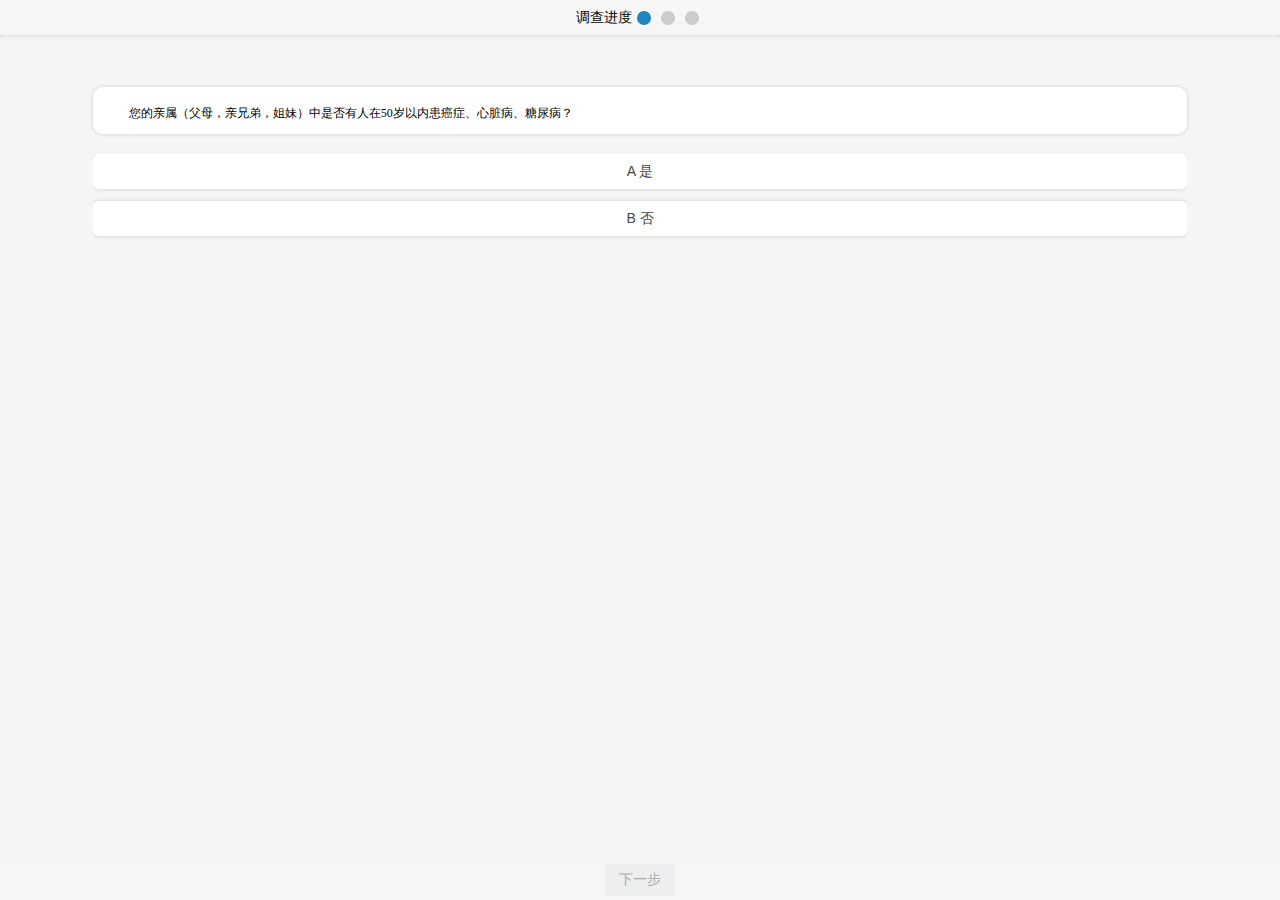
<file: index.html>
<!DOCTYPE html>
<html>
	<head>
		<meta http-equiv="Content-Type" content="text/html; charset=utf-8" />
		<title>大数据健康评估</title>
		<meta name="viewport" content="width=device-width, initial-scale=1, maximum-scale=1, user-scalable=no">
		<link rel="stylesheet" type="text/css" href="css/plugin/jqueryui.min.css" />
		<link rel="stylesheet" type="text/css" href="css/step.css" />
		<!-- 修改css -->
		<link rel="stylesheet" type="text/css" href="css/public.css"/>
		<link rel="stylesheet" type="text/css" href="css/testing.css" />
		<script src="js/plugin/jquery.min.js" type="text/javascript" charset="utf-8"></script>
		<script src="js/plugin/jqueryui.min.js" type="text/javascript" charset="utf-8"></script>
		<script src="js/plugin/step.min.js" type="text/javascript" charset="utf-8"></script>
		<script src="js/testing.js" type="text/javascript" charset="utf-8"></script>
	</head>
	<body>
		<div id="wizard"></div>
	</body>
</html>
</file>
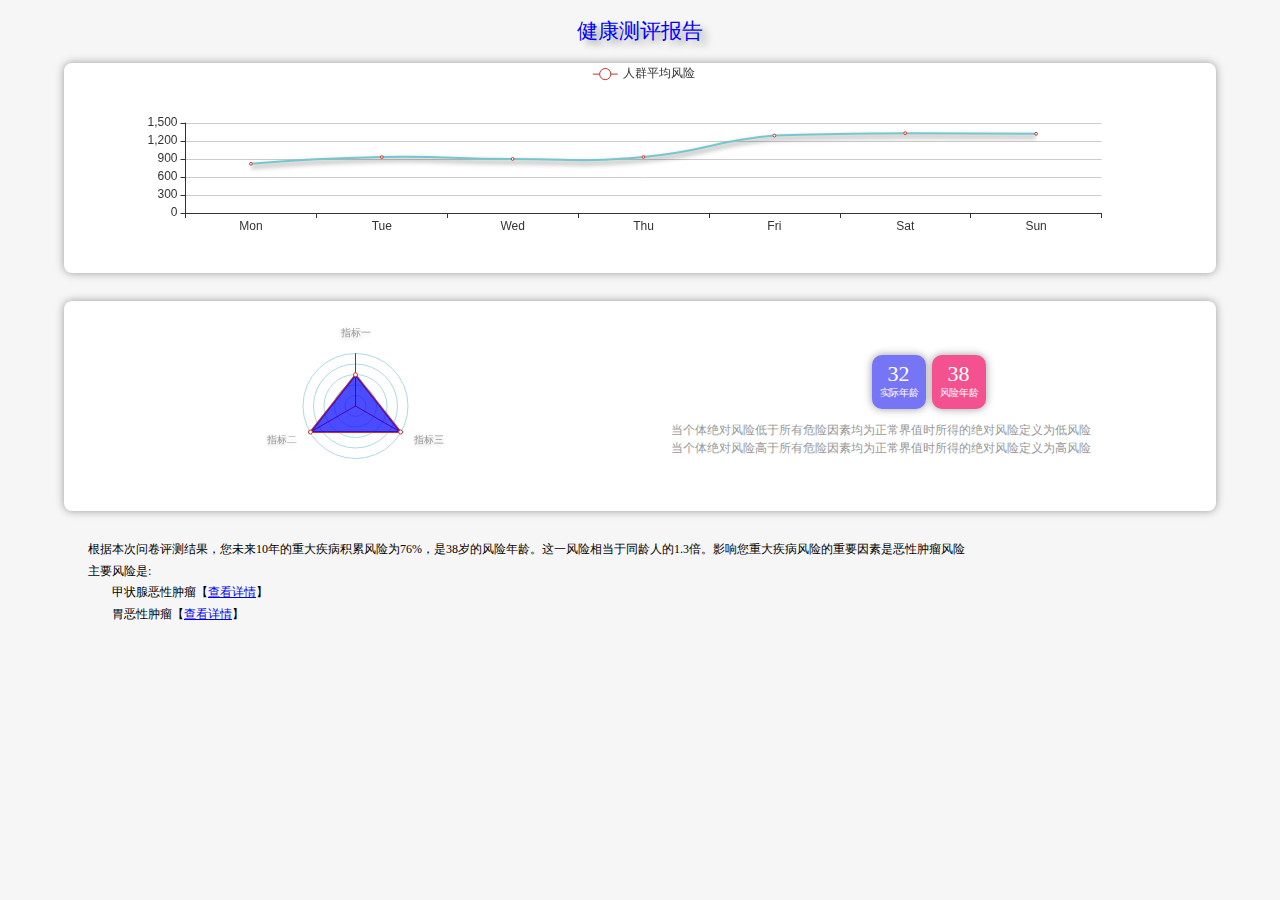
<file: pages/assessment.html>
<!DOCTYPE html>
<html>
	<head>
		<meta charset="utf-8">
		<meta name="viewport" content="width=device-width,initial-scale=1,minimum-scale=1,maximum-scale=1,user-scalable=no" />
		<title></title>
		<link rel="stylesheet" type="text/css" href="../css/public.css" />
		<link rel="stylesheet" type="text/css" href="../css/assessment.css" />
		<script src="../js/plugin/echarts.min.js" type="text/javascript" charset="utf-8"></script>
		<script src="../js/setOption.js"></script>
		<!-- <script src="https://cdn.bootcss.com/vConsole/3.3.0/vconsole.min.js"></script> -->
	</head>
	<body>
		<div class="container">
			<h3>健康测评报告</h3>
			<div class="echart">
				<div id="assessment"></div>
				<div class="risk" style="margin: 2em 0;">
					<div id="risk"></div>
					<div class="risk_2">
						<div>
							<p><span>32</span><span>实际年龄</span></p>
							<p><span>38</span><span>风险年龄</span></p>
						</div>
						<ul>
							<li>当个体绝对风险低于所有危险因素均为正常界值时所得的绝对风险定义为低风险</li>
							<li>当个体绝对风险高于所有危险因素均为正常界值时所得的绝对风险定义为高风险</li>
					</div>
				</div>
				<div class="explain" style="margin-bottom: 5em;">
					<ul>
						<li>根据本次问卷评测结果，您未来10年的重大疾病积累风险为76%，是38岁的风险年龄。这一风险相当于同龄人的1.3倍。影响您重大疾病风险的重要因素是恶性肿瘤风险</li>
						<li>主要风险是:
							<ul>
								<li>甲状腺恶性肿瘤【<a href="detail.html?name=甲状腺恶性肿瘤">查看详情</a>】</li>
								<li>胃恶性肿瘤【<a href="detail.html?name=胃恶性肿瘤">查看详情</a>】</li>
							</ul>
						</li>
					</ul>
				</div>
			</div>
		</div>
	</body>
</html>
<script type="text/javascript">
	setOption({
		selector: 'assessment',
		type: 'line',
		callback:function(myChart){
			myChart.setOption({
				xAxis: {
					type: 'category',
					data: ['Mon', 'Tue', 'Wed', 'Thu', 'Fri', 'Sat', 'Sun']
				},
				series: [{
					name:'人群平均风险',
					itemStyle: {
						normal: {
							lineStyle: {
								color: 'rgb(118,198,206)',
								shadowColor: 'rgba(0, 0, 0, 0.5)',
								shadowBlur: 5,
								shadowOffsetY:3
							}
						}
					},
					data: [820, 932, 901, 934, 1290, 1330, 1320],
					type: 'line',
					smooth: true
				}]
			});
		}
	});
</script>
<script type="text/javascript">
	setOption({
		selector: 'risk',
		type: 'radar',
		callback:function(myChart){
			myChart.setOption({
				radar: [{
					indicator: [{
							text: '指标一',
							max:'100'
						},
						{
							text: '指标二'
						},
						{
							text: '指标三'
						}
					],
					center: ['50%', '50%'],
					radius: "50%",
					//startAngle: 180,
					splitNumber: 5,
					shape: 'circle',
					name: {
						formatter: '{value}',
						textStyle: {
							color: '#999',
							fontSize:'10',
							textShadowColor:"#ccc",
							textShadowBlur: 4,
							textShadowOffsetY: 2,
							}
					},
					splitArea: { //层级之间颜色
						areaStyle: {
							color: ['white',
							'white',
							'white', 'white'],
							shadowColor: '0',
							shadowBlur: 10
						}
					},
					axisLine: {  //平分线颜色
						lineStyle: {
							color: 'red'
						}
					},
					splitLine: { //层级边框颜色
						lineStyle: {
							color: 'lightblue'
						}
					}
				}],
				series: [{
					name: '雷达图',
					type: 'radar',
					data: [{
						value: [60, 5, 0.30],
						areaStyle: {
							normal: {
								color: 'blue'
							}
						}
					}]
				}]
			})
		}
	})
	// var vConsole = new VConsole();
	
</script>
</file>
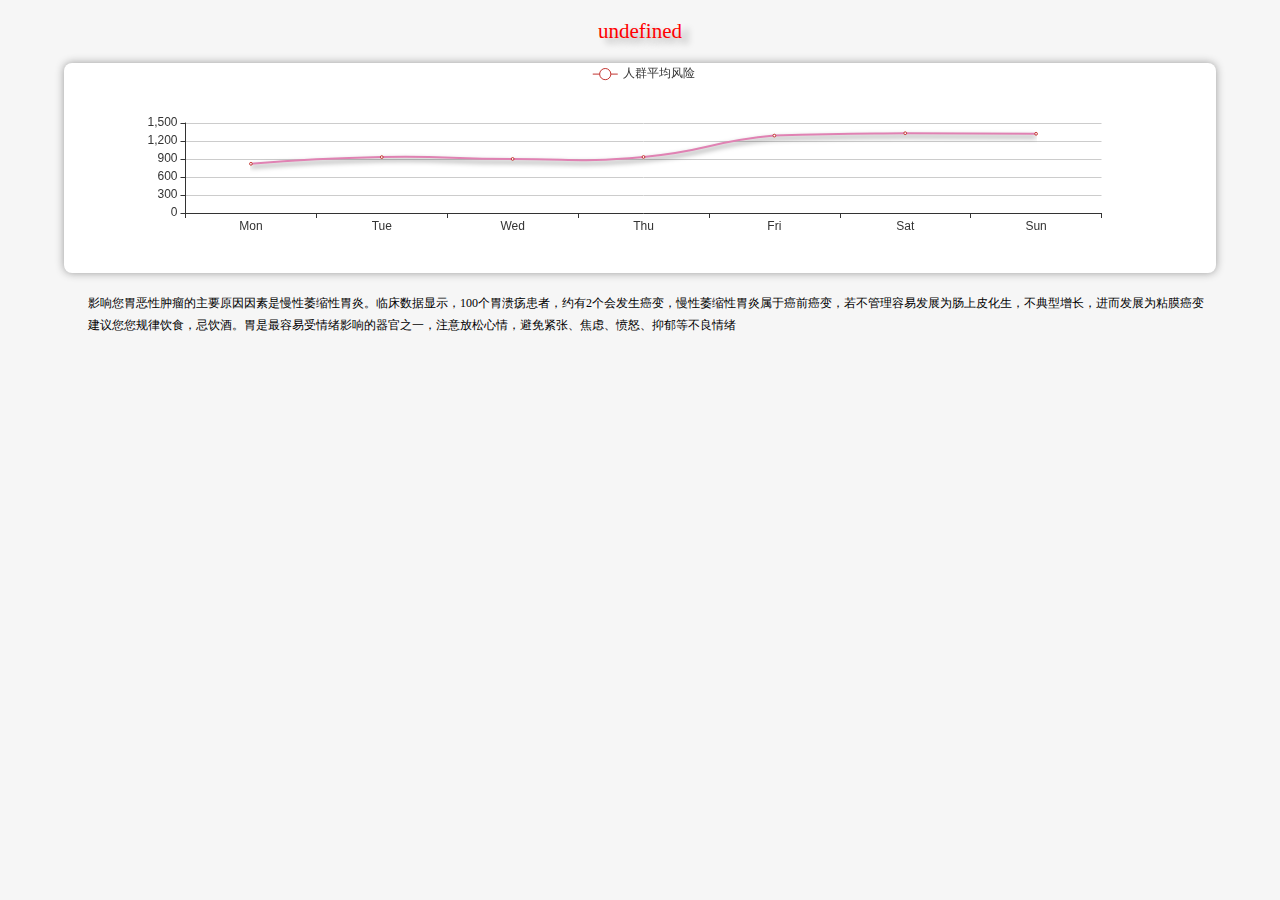
<file: pages/detail.html>
<!DOCTYPE html>
<html>
	<head>
		<meta charset="utf-8">
		<meta name="viewport" content="width=device-width,initial-scale=1,minimum-scale=1,maximum-scale=1,user-scalable=no" />
		<title></title>
		<link rel="stylesheet" href="../css/public.css">
		<link rel="stylesheet" href="../css/detail.css">
		<script src="../js/plugin/echarts.min.js" type="text/javascript" charset="utf-8"></script>
		<script src="../js/setOption.js"></script>
		<style>
			.introduce {
				line-height: 1.8em;
				text-indent: 2em;
				font-size: 12px;
			}

			.title {
				text-shadow: 7px 5px 6px #aaa;
				font-weight: normal;
				font-size: 1.5em;
				line-height: 3em;
				height: 3em;
				color: red;
				text-align: center;
			}
		</style>
	</head>
	<body>
		<div class="container">
			<div class="echart">
				<h3 class="title"></h3>
				<div id="detail" style="margin-bottom:20px"></div>
				<ul class="introduce"></ul>
			</div>
		</div>
	</body>
</html>
<script>
	//参数
	const getQueryParam = (key) => {
		const reg = new RegExp('(^|&)' + key + '=([^&]*)(&|$)', 'i');
		const r = window.location.search.substr(1).split('=')
		if (r != null) {
			return decodeURI(r[1]);
		}
		return null;
	};
	//h3
	var tit = document.getElementsByClassName('title')[0];
	var introduce = document.getElementsByClassName('introduce')[0];
	tit.innerHTML = getQueryParam();
	if (getQueryParam() === '甲状腺恶性肿瘤') {
		introduce.innerHTML =
			` <li>影响您甲状腺恶性肿瘤的主要原因是甲状腺结节。甲状腺结节在人群中很常见，但男性与女性之比为1:3.83,男性中较不常见</li>
					<li>建议您改变体检习惯，定期体检，判断结节是否乃为良性趋势。若有颈部肿瘤超过两周，不正常的声音持续沙哑，吞咽困难，需要及时就医</li>`
	} else {
		introduce.innerHTML =
			`<li>影响您胃恶性肿瘤的主要原因因素是慢性萎缩性胃炎。临床数据显示，100个胃溃疡患者，约有2个会发生癌变，慢性萎缩性胃炎属于癌前癌变，若不管理容易发展为肠上皮化生，不典型增长，进而发展为粘膜癌变</li>
					<li>建议您您规律饮食，忌饮酒。胃是最容易受情绪影响的器官之一，注意放松心情，避免紧张、焦虑、愤怒、抑郁等不良情绪</li>`
	}
	//echart
	setOption({
		selector: 'detail',
		type: 'line',
		callback: function(myChart) {
			myChart.setOption({
				xAxis: {
					type: 'category',
					data: ['Mon', 'Tue', 'Wed', 'Thu', 'Fri', 'Sat', 'Sun']
				},
				series: [{
					name: '人群平均风险',
					data: [820, 932, 901, 934, 1290, 1330, 1320],
					itemStyle: {
						normal: {
							lineStyle: {
								color: 'rgb(224,130,179)',
								shadowColor: 'rgba(0, 0, 0, 0.5)',
								shadowBlur: 5,
								shadowOffsetY:3
							}
						}
					},
					type: 'line',
					smooth: true
				}]
			});
		}
	});
</script>
</file>
<file: css/step.css>
/* Common*/.wizard,.tabcontrol{display:block;width:100%;overflow:hidden;}.wizard a,.tabcontrol a{outline:0;}.wizard ul,.tabcontrol ul{list-style:none !important;padding:0;margin:0;}.wizard ul > li,.tabcontrol ul > li{display:block;padding:0;}/* Accessibility */.wizard > .steps .current-info,.tabcontrol > .steps .current-info{position:absolute;left:-999em;}.wizard > .content > .title,.tabcontrol > .content > .title{position:absolute;left:-999em;}/* Wizard*/.wizard > .steps{position:relative;display:block;width:100%;}.wizard.vertical > .steps{display:inline;float:left;width:30%;}.wizard > .steps .number{font-size:1.429em;}.wizard > .steps > ul > li{width:25%;}.wizard > .steps > ul > li,.wizard > .actions > ul > li{float:left;}.wizard.vertical > .steps > ul > li{float:none;width:100%;}.wizard > .steps a,.wizard > .steps a:hover,.wizard > .steps a:active{display:block;width:auto;margin:0 0.5em 0.5em;padding:1em 1em;text-decoration:none;-webkit-border-radius:5px;-moz-border-radius:5px;border-radius:5px;}.wizard > .steps .disabled a,.wizard > .steps .disabled a:hover,.wizard > .steps .disabled a:active{background:#eee;color:#aaa;cursor:default;}.wizard > .steps .current a,.wizard > .steps .current a:hover,.wizard > .steps .current a:active{background:#2184be;color:#fff;cursor:default;}.wizard > .steps .done a,.wizard > .steps .done a:hover,.wizard > .steps .done a:active{background:#9dc8e2;color:#fff;}.wizard > .steps .error a,.wizard > .steps .error a:hover,.wizard > .steps .error a:active{background:#ff3111;color:#fff;}.wizard > .content{background:#eee;display:block;margin:0.5em;min-height:35em;overflow:hidden;position:relative;width:auto;-webkit-border-radius:5px;-moz-border-radius:5px;border-radius:5px;}.wizard.vertical > .content{display:inline;float:left;margin:0 2.5% 0.5em 2.5%;width:65%;}.wizard > .content > .body{float:left;position:absolute;width:95%;height:95%;padding:2.5%;}.wizard > .content > .body ul{list-style:disc !important;}.wizard > .content > .body ul > li{display:list-item;}.wizard > .content > .body > iframe{border:0 none;width:100%;height:100%;}.wizard > .content > .body input{display:block;border:1px solid #ccc;}.wizard > .content > .body input[type="checkbox"]{display:inline-block;}.wizard > .content > .body input.error{background:rgb(251,227,228);border:1px solid #fbc2c4;color:#8a1f11;}.wizard > .content > .body label{display:inline-block;margin-bottom:0.5em;}.wizard > .content > .body label.error{color:#8a1f11;display:inline-block;margin-left:1.5em;}.wizard > .actions{position:relative;display:block;text-align:right;width:100%;}.wizard.vertical > .actions{display:inline;float:right;margin:0 2.5%;width:95%;}.wizard > .actions > ul{display:inline-block;text-align:right;}.wizard > .actions > ul > li{margin:0 0.5em;}.wizard.vertical > .actions > ul > li{margin:0 0 0 1em;}.wizard > .actions a,.wizard > .actions a:hover,.wizard > .actions a:active{background:#2184be;color:#fff;display:block;padding:0.5em 1em;text-decoration:none;-webkit-border-radius:5px;-moz-border-radius:5px;border-radius:5px;}.wizard > .actions .disabled a,.wizard > .actions .disabled a:hover,.wizard > .actions .disabled a:active{background:#eee;color:#aaa;}.wizard > .loading{}.wizard > .loading .spinner{}/* Tabcontrol*/.tabcontrol > .steps{position:relative;display:block;width:100%;}.tabcontrol > .steps > ul{position:relative;margin:6px 0 0 0;top:1px;z-index:1;}.tabcontrol > .steps > ul > li{float:left;margin:5px 2px 0 0;padding:1px;-webkit-border-top-left-radius:5px;-webkit-border-top-right-radius:5px;-moz-border-radius-topleft:5px;-moz-border-radius-topright:5px;border-top-left-radius:5px;border-top-right-radius:5px;}.tabcontrol > .steps > ul > li:hover{background:#edecec;border:1px solid #bbb;padding:0;}.tabcontrol > .steps > ul > li.current{background:#fff;border:1px solid #bbb;border-bottom:0 none;padding:0 0 1px 0;margin-top:0;}.tabcontrol > .steps > ul > li > a{color:#5f5f5f;display:inline-block;border:0 none;margin:0;padding:10px 30px;text-decoration:none;}.tabcontrol > .steps > ul > li > a:hover{text-decoration:none;}.tabcontrol > .steps > ul > li.current > a{padding:15px 30px 10px 30px;}.tabcontrol > .content{position:relative;display:inline-block;width:100%;height:35em;overflow:hidden;border-top:1px solid #bbb;padding-top:20px;}.tabcontrol > .content > .body{float:left;position:absolute;width:95%;height:95%;padding:2.5%;}.tabcontrol > .content > .body ul{list-style:disc !important;}.tabcontrol > .content > .body ul > li{display:list-item;}
</file>
<file: css/public.css>
* {
	margin: 0;
	padding: 0;
}

html,
body {
	width: 100%;
	height: 100%;
	background: rgba(245, 245, 245, 0.7);
	font-size: 14px;
}

li {
	list-style: none;
}
</file>
<file: css/testing.css>
#wizard {
	display: flex;
	flex-direction: column;
	height: 100%;
	overflow-y: auto;
}

.wizard>.steps>ul>li {
	width: auto;
	margin: 0 5px;
}

.wizard>.steps {
	height: 2.5em;
	display: flex;
	align-items: center;
	justify-content: center;
	box-shadow: #999 0px 0px 8px;
}

.wizard>.steps a,
.wizard>.steps a:hover,
.wizard>.steps a:active {
	margin: 0;
	padding: 0;
	width: 14px;
	height: 14px;
	border-radius: 50%;
}

.wizard>.content {
	flex: 1;
	box-sizing: border-box;
	margin: 0;
	background: rgba(245, 245, 245, 0.7);
	min-height: auto;
}



/*  */
section {
	height: 100%;
}

section form {
	width: 90%;
	height: 100%;
	display: flex;
	flex-direction: column;
	margin: 0 auto;
}

.wizard>.content>.body label {
	margin-right: 0;
}

.wizard section form ul {
	flex: 1;
	overflow-y: auto;
	padding-bottom: 3em;
}

.wizard section form ul::-webkit-scrollbar {
	display: none;
}

section form ul li {
	margin-bottom: 5px;
}

.ui-button {
	box-sizing: border-box;
	width: 100%;
	text-align: left;
	border-radius: 5px;
	border: 0;
	background: #fff;
	height: 2.5em;
	line-height: 1.7em;
	box-shadow: #ccc 0px 0px 4px;
}

.ui-checkboxradio-checked {
	background: #007fff;
}

.ui-checkboxradio-radio-label .ui-icon-background {
	display: none;
}

.ui-checkboxradio-radio-label {
	text-align: center;
}

.wizard>.steps .disabled a,
.wizard>.steps .disabled a:hover,
.wizard>.steps .disabled a:active {
	background: #ccc;
}

.wizard>.actions {
	text-align: center;
}

.ques {
	width: 100%;
	padding: 1.5em 1em 1em;
	background: #fff;
	box-sizing: border-box;
	margin: 20px 0;
	border-radius: 10px;
	font-size: 12px;
	text-indent: 2em;
	box-shadow: #ccc 0px 0px 4px;
}
</file>
<file: css/assessment.css>
.container {
	display: flex;
	flex-direction: column;
	height: 100%;
}

.container h3 {
	text-shadow: 7px 5px 6px #aaa;
	font-weight: normal;
	font-size: 1.5em;
	line-height: 3em;
	height: 3em;
	color: blue;
	text-align: center;
}

.echart {
	width: 90%;
	margin: 0 auto;
}

#assessment,
.risk {
	height: 15em;
	padding-left: 0.5em;
	box-sizing: border-box;
	box-shadow: #999 0px 0px 8px;
	border-radius: 8px;
	background: #fff;
}

.risk {
	display: flex;
}

.risk>div {
	flex: 1;
	display: flex;
	flex-direction: column;
	justify-content: center;
}

.risk_2 {
	padding-left: 0.5em;
}

.risk_2>div>p {
	width: 4.5em;
	height: 4.5em;
	border-radius: 10px;
	display: flex;
	font-size: 12px;
	text-align: center;
	background: rgb(118, 117, 246);
	color: #fff;
	flex-direction: column;
	justify-content: center;
	margin-right: 0.5em;
	box-shadow: #999 0px 0px 8px;
}

.risk_2>div>p:nth-child(2) {
	background: rgb(243, 81, 143);
}

.risk_2>div>p span:nth-child(1) {
	font-size: 22px;
	line-height: 22px;
}

.risk_2>div>p span:nth-child(2) {
	display: block;
	width: 100%;
	-webkit-transform-origin-x: 50%;
	-webkit-transform: scale(0.8);
	transform: scale(0.8);

}

.risk_2>div {
	display: flex;
	justify-content: center;
}

.risk_2 ul {
	font-size: 12px;
	text-indent: 2em;
	line-height: 18px;
	margin-top: 1em;
	color: #999;
}

.explain ul li {
	text-indent: 2em;
	line-height: 1.8em;
	font-size: 12px;
}

.explain ul li ul li {
	text-indent: 4em;
}
</file>
<file: css/detail.css>
.container {
	display: flex;
	flex-direction: column;
	height: 100%;
}

#detail {
	height: 15em;
	padding-left: 0.5em;
	box-sizing: border-box;
	box-shadow: #999 0px 0px 8px;
	border-radius: 8px;
	background: #fff;
}

.container h3 {
	/* text-shadow: 7px 5px 6px blue; */
	font-size: 1.5em;
	line-height: 3em;
	height: 3em;
	text-align: center;
}

.echart {
	width: 90%;
	margin: 0 auto;
}
</file>
<file: css/plugin/jqueryui.min.css>
/*! jQuery UI - v1.12.1 - 2016-09-14
* http://jqueryui.com
* Includes: core.css, accordion.css, autocomplete.css, menu.css, button.css, controlgroup.css, checkboxradio.css, datepicker.css, dialog.css, draggable.css, resizable.css, progressbar.css, selectable.css, selectmenu.css, slider.css, sortable.css, spinner.css, tabs.css, tooltip.css, theme.css
* To view and modify this theme, visit http://jqueryui.com/themeroller/?bgShadowXPos=&bgOverlayXPos=&bgErrorXPos=&bgHighlightXPos=&bgContentXPos=&bgHeaderXPos=&bgActiveXPos=&bgHoverXPos=&bgDefaultXPos=&bgShadowYPos=&bgOverlayYPos=&bgErrorYPos=&bgHighlightYPos=&bgContentYPos=&bgHeaderYPos=&bgActiveYPos=&bgHoverYPos=&bgDefaultYPos=&bgShadowRepeat=&bgOverlayRepeat=&bgErrorRepeat=&bgHighlightRepeat=&bgContentRepeat=&bgHeaderRepeat=&bgActiveRepeat=&bgHoverRepeat=&bgDefaultRepeat=&iconsHover=url(%22images%2Fui-icons_555555_256x240.png%22)&iconsHighlight=url(%22images%2Fui-icons_777620_256x240.png%22)&iconsHeader=url(%22images%2Fui-icons_444444_256x240.png%22)&iconsError=url(%22images%2Fui-icons_cc0000_256x240.png%22)&iconsDefault=url(%22images%2Fui-icons_777777_256x240.png%22)&iconsContent=url(%22images%2Fui-icons_444444_256x240.png%22)&iconsActive=url(%22images%2Fui-icons_ffffff_256x240.png%22)&bgImgUrlShadow=&bgImgUrlOverlay=&bgImgUrlHover=&bgImgUrlHighlight=&bgImgUrlHeader=&bgImgUrlError=&bgImgUrlDefault=&bgImgUrlContent=&bgImgUrlActive=&opacityFilterShadow=Alpha(Opacity%3D30)&opacityFilterOverlay=Alpha(Opacity%3D30)&opacityShadowPerc=30&opacityOverlayPerc=30&iconColorHover=%23555555&iconColorHighlight=%23777620&iconColorHeader=%23444444&iconColorError=%23cc0000&iconColorDefault=%23777777&iconColorContent=%23444444&iconColorActive=%23ffffff&bgImgOpacityShadow=0&bgImgOpacityOverlay=0&bgImgOpacityError=95&bgImgOpacityHighlight=55&bgImgOpacityContent=75&bgImgOpacityHeader=75&bgImgOpacityActive=65&bgImgOpacityHover=75&bgImgOpacityDefault=75&bgTextureShadow=flat&bgTextureOverlay=flat&bgTextureError=flat&bgTextureHighlight=flat&bgTextureContent=flat&bgTextureHeader=flat&bgTextureActive=flat&bgTextureHover=flat&bgTextureDefault=flat&cornerRadius=3px&fwDefault=normal&ffDefault=Arial%2CHelvetica%2Csans-serif&fsDefault=1em&cornerRadiusShadow=8px&thicknessShadow=5px&offsetLeftShadow=0px&offsetTopShadow=0px&opacityShadow=.3&bgColorShadow=%23666666&opacityOverlay=.3&bgColorOverlay=%23aaaaaa&fcError=%235f3f3f&borderColorError=%23f1a899&bgColorError=%23fddfdf&fcHighlight=%23777620&borderColorHighlight=%23dad55e&bgColorHighlight=%23fffa90&fcContent=%23333333&borderColorContent=%23dddddd&bgColorContent=%23ffffff&fcHeader=%23333333&borderColorHeader=%23dddddd&bgColorHeader=%23e9e9e9&fcActive=%23ffffff&borderColorActive=%23003eff&bgColorActive=%23007fff&fcHover=%232b2b2b&borderColorHover=%23cccccc&bgColorHover=%23ededed&fcDefault=%23454545&borderColorDefault=%23c5c5c5&bgColorDefault=%23f6f6f6
* Copyright jQuery Foundation and other contributors; Licensed MIT */

.ui-helper-hidden{display:none}.ui-helper-hidden-accessible{border:0;clip:rect(0 0 0 0);height:1px;margin:-1px;overflow:hidden;padding:0;position:absolute;width:1px}.ui-helper-reset{margin:0;padding:0;border:0;outline:0;line-height:1.3;text-decoration:none;font-size:100%;list-style:none}.ui-helper-clearfix:before,.ui-helper-clearfix:after{content:"";display:table;border-collapse:collapse}.ui-helper-clearfix:after{clear:both}.ui-helper-zfix{width:100%;height:100%;top:0;left:0;position:absolute;opacity:0;filter:Alpha(Opacity=0)}.ui-front{z-index:100}.ui-state-disabled{cursor:default!important;pointer-events:none}.ui-icon{display:inline-block;vertical-align:middle;margin-top:-.25em;position:relative;text-indent:-99999px;overflow:hidden;background-repeat:no-repeat}.ui-widget-icon-block{left:50%;margin-left:-8px;display:block}.ui-widget-overlay{position:fixed;top:0;left:0;width:100%;height:100%}.ui-accordion .ui-accordion-header{display:block;cursor:pointer;position:relative;margin:2px 0 0 0;padding:.5em .5em .5em .7em;font-size:100%}.ui-accordion .ui-accordion-content{padding:1em 2.2em;border-top:0;overflow:auto}.ui-autocomplete{position:absolute;top:0;left:0;cursor:default}.ui-menu{list-style:none;padding:0;margin:0;display:block;outline:0}.ui-menu .ui-menu{position:absolute}.ui-menu .ui-menu-item{margin:0;cursor:pointer;list-style-image:url("[data-uri]")}.ui-menu .ui-menu-item-wrapper{position:relative;padding:3px 1em 3px .4em}.ui-menu .ui-menu-divider{margin:5px 0;height:0;font-size:0;line-height:0;border-width:1px 0 0 0}.ui-menu .ui-state-focus,.ui-menu .ui-state-active{margin:-1px}.ui-menu-icons{position:relative}.ui-menu-icons .ui-menu-item-wrapper{padding-left:2em}.ui-menu .ui-icon{position:absolute;top:0;bottom:0;left:.2em;margin:auto 0}.ui-menu .ui-menu-icon{left:auto;right:0}.ui-button{padding:.4em 1em;display:inline-block;position:relative;line-height:normal;margin-right:.1em;cursor:pointer;vertical-align:middle;text-align:center;-webkit-user-select:none;-moz-user-select:none;-ms-user-select:none;user-select:none;overflow:visible}.ui-button,.ui-button:link,.ui-button:visited,.ui-button:hover,.ui-button:active{text-decoration:none}.ui-button-icon-only{width:2em;box-sizing:border-box;text-indent:-9999px;white-space:nowrap}input.ui-button.ui-button-icon-only{text-indent:0}.ui-button-icon-only .ui-icon{position:absolute;top:50%;left:50%;margin-top:-8px;margin-left:-8px}.ui-button.ui-icon-notext .ui-icon{padding:0;width:2.1em;height:2.1em;text-indent:-9999px;white-space:nowrap}input.ui-button.ui-icon-notext .ui-icon{width:auto;height:auto;text-indent:0;white-space:normal;padding:.4em 1em}input.ui-button::-moz-focus-inner,button.ui-button::-moz-focus-inner{border:0;padding:0}.ui-controlgroup{vertical-align:middle;display:inline-block}.ui-controlgroup > .ui-controlgroup-item{float:left;margin-left:0;margin-right:0}.ui-controlgroup > .ui-controlgroup-item:focus,.ui-controlgroup > .ui-controlgroup-item.ui-visual-focus{z-index:9999}.ui-controlgroup-vertical > .ui-controlgroup-item{display:block;float:none;width:100%;margin-top:0;margin-bottom:0;text-align:left}.ui-controlgroup-vertical .ui-controlgroup-item{box-sizing:border-box}.ui-controlgroup .ui-controlgroup-label{padding:.4em 1em}.ui-controlgroup .ui-controlgroup-label span{font-size:80%}.ui-controlgroup-horizontal .ui-controlgroup-label + .ui-controlgroup-item{border-left:none}.ui-controlgroup-vertical .ui-controlgroup-label + .ui-controlgroup-item{border-top:none}.ui-controlgroup-horizontal .ui-controlgroup-label.ui-widget-content{border-right:none}.ui-controlgroup-vertical .ui-controlgroup-label.ui-widget-content{border-bottom:none}.ui-controlgroup-vertical .ui-spinner-input{width:75%;width:calc( 100% - 2.4em )}.ui-controlgroup-vertical .ui-spinner .ui-spinner-up{border-top-style:solid}.ui-checkboxradio-label .ui-icon-background{box-shadow:inset 1px 1px 1px #ccc;border-radius:.12em;border:none}.ui-checkboxradio-radio-label .ui-icon-background{width:16px;height:16px;border-radius:1em;overflow:visible;border:none}.ui-checkboxradio-radio-label.ui-checkboxradio-checked .ui-icon,.ui-checkboxradio-radio-label.ui-checkboxradio-checked:hover .ui-icon{background-image:none;width:8px;height:8px;border-width:4px;border-style:solid}.ui-checkboxradio-disabled{pointer-events:none}.ui-datepicker{width:17em;padding:.2em .2em 0;display:none}.ui-datepicker .ui-datepicker-header{position:relative;padding:.2em 0}.ui-datepicker .ui-datepicker-prev,.ui-datepicker .ui-datepicker-next{position:absolute;top:2px;width:1.8em;height:1.8em}.ui-datepicker .ui-datepicker-prev-hover,.ui-datepicker .ui-datepicker-next-hover{top:1px}.ui-datepicker .ui-datepicker-prev{left:2px}.ui-datepicker .ui-datepicker-next{right:2px}.ui-datepicker .ui-datepicker-prev-hover{left:1px}.ui-datepicker .ui-datepicker-next-hover{right:1px}.ui-datepicker .ui-datepicker-prev span,.ui-datepicker .ui-datepicker-next span{display:block;position:absolute;left:50%;margin-left:-8px;top:50%;margin-top:-8px}.ui-datepicker .ui-datepicker-title{margin:0 2.3em;line-height:1.8em;text-align:center}.ui-datepicker .ui-datepicker-title select{font-size:1em;margin:1px 0}.ui-datepicker select.ui-datepicker-month,.ui-datepicker select.ui-datepicker-year{width:45%}.ui-datepicker table{width:100%;font-size:.9em;border-collapse:collapse;margin:0 0 .4em}.ui-datepicker th{padding:.7em .3em;text-align:center;font-weight:bold;border:0}.ui-datepicker td{border:0;padding:1px}.ui-datepicker td span,.ui-datepicker td a{display:block;padding:.2em;text-align:right;text-decoration:none}.ui-datepicker .ui-datepicker-buttonpane{background-image:none;margin:.7em 0 0 0;padding:0 .2em;border-left:0;border-right:0;border-bottom:0}.ui-datepicker .ui-datepicker-buttonpane button{float:right;margin:.5em .2em .4em;cursor:pointer;padding:.2em .6em .3em .6em;width:auto;overflow:visible}.ui-datepicker .ui-datepicker-buttonpane button.ui-datepicker-current{float:left}.ui-datepicker.ui-datepicker-multi{width:auto}.ui-datepicker-multi .ui-datepicker-group{float:left}.ui-datepicker-multi .ui-datepicker-group table{width:95%;margin:0 auto .4em}.ui-datepicker-multi-2 .ui-datepicker-group{width:50%}.ui-datepicker-multi-3 .ui-datepicker-group{width:33.3%}.ui-datepicker-multi-4 .ui-datepicker-group{width:25%}.ui-datepicker-multi .ui-datepicker-group-last .ui-datepicker-header,.ui-datepicker-multi .ui-datepicker-group-middle .ui-datepicker-header{border-left-width:0}.ui-datepicker-multi .ui-datepicker-buttonpane{clear:left}.ui-datepicker-row-break{clear:both;width:100%;font-size:0}.ui-datepicker-rtl{direction:rtl}.ui-datepicker-rtl .ui-datepicker-prev{right:2px;left:auto}.ui-datepicker-rtl .ui-datepicker-next{left:2px;right:auto}.ui-datepicker-rtl .ui-datepicker-prev:hover{right:1px;left:auto}.ui-datepicker-rtl .ui-datepicker-next:hover{left:1px;right:auto}.ui-datepicker-rtl .ui-datepicker-buttonpane{clear:right}.ui-datepicker-rtl .ui-datepicker-buttonpane button{float:left}.ui-datepicker-rtl .ui-datepicker-buttonpane button.ui-datepicker-current,.ui-datepicker-rtl .ui-datepicker-group{float:right}.ui-datepicker-rtl .ui-datepicker-group-last .ui-datepicker-header,.ui-datepicker-rtl .ui-datepicker-group-middle .ui-datepicker-header{border-right-width:0;border-left-width:1px}.ui-datepicker .ui-icon{display:block;text-indent:-99999px;overflow:hidden;background-repeat:no-repeat;left:.5em;top:.3em}.ui-dialog{position:absolute;top:0;left:0;padding:.2em;outline:0}.ui-dialog .ui-dialog-titlebar{padding:.4em 1em;position:relative}.ui-dialog .ui-dialog-title{float:left;margin:.1em 0;white-space:nowrap;width:90%;overflow:hidden;text-overflow:ellipsis}.ui-dialog .ui-dialog-titlebar-close{position:absolute;right:.3em;top:50%;width:20px;margin:-10px 0 0 0;padding:1px;height:20px}.ui-dialog .ui-dialog-content{position:relative;border:0;padding:.5em 1em;background:none;overflow:auto}.ui-dialog .ui-dialog-buttonpane{text-align:left;border-width:1px 0 0 0;background-image:none;margin-top:.5em;padding:.3em 1em .5em .4em}.ui-dialog .ui-dialog-buttonpane .ui-dialog-buttonset{float:right}.ui-dialog .ui-dialog-buttonpane button{margin:.5em .4em .5em 0;cursor:pointer}.ui-dialog .ui-resizable-n{height:2px;top:0}.ui-dialog .ui-resizable-e{width:2px;right:0}.ui-dialog .ui-resizable-s{height:2px;bottom:0}.ui-dialog .ui-resizable-w{width:2px;left:0}.ui-dialog .ui-resizable-se,.ui-dialog .ui-resizable-sw,.ui-dialog .ui-resizable-ne,.ui-dialog .ui-resizable-nw{width:7px;height:7px}.ui-dialog .ui-resizable-se{right:0;bottom:0}.ui-dialog .ui-resizable-sw{left:0;bottom:0}.ui-dialog .ui-resizable-ne{right:0;top:0}.ui-dialog .ui-resizable-nw{left:0;top:0}.ui-draggable .ui-dialog-titlebar{cursor:move}.ui-draggable-handle{-ms-touch-action:none;touch-action:none}.ui-resizable{position:relative}.ui-resizable-handle{position:absolute;font-size:0.1px;display:block;-ms-touch-action:none;touch-action:none}.ui-resizable-disabled .ui-resizable-handle,.ui-resizable-autohide .ui-resizable-handle{display:none}.ui-resizable-n{cursor:n-resize;height:7px;width:100%;top:-5px;left:0}.ui-resizable-s{cursor:s-resize;height:7px;width:100%;bottom:-5px;left:0}.ui-resizable-e{cursor:e-resize;width:7px;right:-5px;top:0;height:100%}.ui-resizable-w{cursor:w-resize;width:7px;left:-5px;top:0;height:100%}.ui-resizable-se{cursor:se-resize;width:12px;height:12px;right:1px;bottom:1px}.ui-resizable-sw{cursor:sw-resize;width:9px;height:9px;left:-5px;bottom:-5px}.ui-resizable-nw{cursor:nw-resize;width:9px;height:9px;left:-5px;top:-5px}.ui-resizable-ne{cursor:ne-resize;width:9px;height:9px;right:-5px;top:-5px}.ui-progressbar{height:2em;text-align:left;overflow:hidden}.ui-progressbar .ui-progressbar-value{margin:-1px;height:100%}.ui-progressbar .ui-progressbar-overlay{background:url("[data-uri]");height:100%;filter:alpha(opacity=25);opacity:0.25}.ui-progressbar-indeterminate .ui-progressbar-value{background-image:none}.ui-selectable{-ms-touch-action:none;touch-action:none}.ui-selectable-helper{position:absolute;z-index:100;border:1px dotted black}.ui-selectmenu-menu{padding:0;margin:0;position:absolute;top:0;left:0;display:none}.ui-selectmenu-menu .ui-menu{overflow:auto;overflow-x:hidden;padding-bottom:1px}.ui-selectmenu-menu .ui-menu .ui-selectmenu-optgroup{font-size:1em;font-weight:bold;line-height:1.5;padding:2px 0.4em;margin:0.5em 0 0 0;height:auto;border:0}.ui-selectmenu-open{display:block}.ui-selectmenu-text{display:block;margin-right:20px;overflow:hidden;text-overflow:ellipsis}.ui-selectmenu-button.ui-button{text-align:left;white-space:nowrap;width:14em}.ui-selectmenu-icon.ui-icon{float:right;margin-top:0}.ui-slider{position:relative;text-align:left}.ui-slider .ui-slider-handle{position:absolute;z-index:2;width:1.2em;height:1.2em;cursor:default;-ms-touch-action:none;touch-action:none}.ui-slider .ui-slider-range{position:absolute;z-index:1;font-size:.7em;display:block;border:0;background-position:0 0}.ui-slider.ui-state-disabled .ui-slider-handle,.ui-slider.ui-state-disabled .ui-slider-range{filter:inherit}.ui-slider-horizontal{height:.8em}.ui-slider-horizontal .ui-slider-handle{top:-.3em;margin-left:-.6em}.ui-slider-horizontal .ui-slider-range{top:0;height:100%}.ui-slider-horizontal .ui-slider-range-min{left:0}.ui-slider-horizontal .ui-slider-range-max{right:0}.ui-slider-vertical{width:.8em;height:100px}.ui-slider-vertical .ui-slider-handle{left:-.3em;margin-left:0;margin-bottom:-.6em}.ui-slider-vertical .ui-slider-range{left:0;width:100%}.ui-slider-vertical .ui-slider-range-min{bottom:0}.ui-slider-vertical .ui-slider-range-max{top:0}.ui-sortable-handle{-ms-touch-action:none;touch-action:none}.ui-spinner{position:relative;display:inline-block;overflow:hidden;padding:0;vertical-align:middle}.ui-spinner-input{border:none;background:none;color:inherit;padding:.222em 0;margin:.2em 0;vertical-align:middle;margin-left:.4em;margin-right:2em}.ui-spinner-button{width:1.6em;height:50%;font-size:.5em;padding:0;margin:0;text-align:center;position:absolute;cursor:default;display:block;overflow:hidden;right:0}.ui-spinner a.ui-spinner-button{border-top-style:none;border-bottom-style:none;border-right-style:none}.ui-spinner-up{top:0}.ui-spinner-down{bottom:0}.ui-tabs{position:relative;padding:.2em}.ui-tabs .ui-tabs-nav{margin:0;padding:.2em .2em 0}.ui-tabs .ui-tabs-nav li{list-style:none;float:left;position:relative;top:0;margin:1px .2em 0 0;border-bottom-width:0;padding:0;white-space:nowrap}.ui-tabs .ui-tabs-nav .ui-tabs-anchor{float:left;padding:.5em 1em;text-decoration:none}.ui-tabs .ui-tabs-nav li.ui-tabs-active{margin-bottom:-1px;padding-bottom:1px}.ui-tabs .ui-tabs-nav li.ui-tabs-active .ui-tabs-anchor,.ui-tabs .ui-tabs-nav li.ui-state-disabled .ui-tabs-anchor,.ui-tabs .ui-tabs-nav li.ui-tabs-loading .ui-tabs-anchor{cursor:text}.ui-tabs-collapsible .ui-tabs-nav li.ui-tabs-active .ui-tabs-anchor{cursor:pointer}.ui-tabs .ui-tabs-panel{display:block;border-width:0;padding:1em 1.4em;background:none}.ui-tooltip{padding:8px;position:absolute;z-index:9999;max-width:300px}body .ui-tooltip{border-width:2px}.ui-widget{font-family:Arial,Helvetica,sans-serif;font-size:1em}.ui-widget .ui-widget{font-size:1em}.ui-widget input,.ui-widget select,.ui-widget textarea,.ui-widget button{font-family:Arial,Helvetica,sans-serif;font-size:1em}.ui-widget.ui-widget-content{border:1px solid #c5c5c5}.ui-widget-content{border:1px solid #ddd;background:#fff;color:#333}.ui-widget-content a{color:#333}.ui-widget-header{border:1px solid #ddd;background:#e9e9e9;color:#333;font-weight:bold}.ui-widget-header a{color:#333}.ui-state-default,.ui-widget-content .ui-state-default,.ui-widget-header .ui-state-default,.ui-button,html .ui-button.ui-state-disabled:hover,html .ui-button.ui-state-disabled:active{border:1px solid #c5c5c5;background:#f6f6f6;font-weight:normal;color:#454545}.ui-state-default a,.ui-state-default a:link,.ui-state-default a:visited,a.ui-button,a:link.ui-button,a:visited.ui-button,.ui-button{color:#454545;text-decoration:none}.ui-state-hover,.ui-widget-content .ui-state-hover,.ui-widget-header .ui-state-hover,.ui-state-focus,.ui-widget-content .ui-state-focus,.ui-widget-header .ui-state-focus,.ui-button:hover,.ui-button:focus{border:1px solid #ccc;background:#ededed;font-weight:normal;color:#2b2b2b}.ui-state-hover a,.ui-state-hover a:hover,.ui-state-hover a:link,.ui-state-hover a:visited,.ui-state-focus a,.ui-state-focus a:hover,.ui-state-focus a:link,.ui-state-focus a:visited,a.ui-button:hover,a.ui-button:focus{color:#2b2b2b;text-decoration:none}.ui-visual-focus{box-shadow:0 0 3px 1px rgb(94,158,214)}.ui-state-active,.ui-widget-content .ui-state-active,.ui-widget-header .ui-state-active,a.ui-button:active,.ui-button:active,.ui-button.ui-state-active:hover{border:1px solid #003eff;background:#007fff;font-weight:normal;color:#fff}.ui-icon-background,.ui-state-active .ui-icon-background{border:#003eff;background-color:#fff}.ui-state-active a,.ui-state-active a:link,.ui-state-active a:visited{color:#fff;text-decoration:none}.ui-state-highlight,.ui-widget-content .ui-state-highlight,.ui-widget-header .ui-state-highlight{border:1px solid #dad55e;background:#fffa90;color:#777620}.ui-state-checked{border:1px solid #dad55e;background:#fffa90}.ui-state-highlight a,.ui-widget-content .ui-state-highlight a,.ui-widget-header .ui-state-highlight a{color:#777620}.ui-state-error,.ui-widget-content .ui-state-error,.ui-widget-header .ui-state-error{border:1px solid #f1a899;background:#fddfdf;color:#5f3f3f}.ui-state-error a,.ui-widget-content .ui-state-error a,.ui-widget-header .ui-state-error a{color:#5f3f3f}.ui-state-error-text,.ui-widget-content .ui-state-error-text,.ui-widget-header .ui-state-error-text{color:#5f3f3f}.ui-priority-primary,.ui-widget-content .ui-priority-primary,.ui-widget-header .ui-priority-primary{font-weight:bold}.ui-priority-secondary,.ui-widget-content .ui-priority-secondary,.ui-widget-header .ui-priority-secondary{opacity:.7;filter:Alpha(Opacity=70);font-weight:normal}.ui-state-disabled,.ui-widget-content .ui-state-disabled,.ui-widget-header .ui-state-disabled{opacity:.35;filter:Alpha(Opacity=35);background-image:none}.ui-state-disabled .ui-icon{filter:Alpha(Opacity=35)}.ui-icon{width:16px;height:16px}.ui-icon,.ui-widget-content .ui-icon{background-image:url("images/ui-icons_444444_256x240.png")}.ui-widget-header .ui-icon{background-image:url("images/ui-icons_444444_256x240.png")}.ui-state-hover .ui-icon,.ui-state-focus .ui-icon,.ui-button:hover .ui-icon,.ui-button:focus .ui-icon{background-image:url("images/ui-icons_555555_256x240.png")}.ui-state-active .ui-icon,.ui-button:active .ui-icon{background-image:url("images/ui-icons_ffffff_256x240.png")}.ui-state-highlight .ui-icon,.ui-button .ui-state-highlight.ui-icon{background-image:url("images/ui-icons_777620_256x240.png")}.ui-state-error .ui-icon,.ui-state-error-text .ui-icon{background-image:url("images/ui-icons_cc0000_256x240.png")}.ui-button .ui-icon{background-image:url("images/ui-icons_777777_256x240.png")}.ui-icon-blank{background-position:16px 16px}.ui-icon-caret-1-n{background-position:0 0}.ui-icon-caret-1-ne{background-position:-16px 0}.ui-icon-caret-1-e{background-position:-32px 0}.ui-icon-caret-1-se{background-position:-48px 0}.ui-icon-caret-1-s{background-position:-65px 0}.ui-icon-caret-1-sw{background-position:-80px 0}.ui-icon-caret-1-w{background-position:-96px 0}.ui-icon-caret-1-nw{background-position:-112px 0}.ui-icon-caret-2-n-s{background-position:-128px 0}.ui-icon-caret-2-e-w{background-position:-144px 0}.ui-icon-triangle-1-n{background-position:0 -16px}.ui-icon-triangle-1-ne{background-position:-16px -16px}.ui-icon-triangle-1-e{background-position:-32px -16px}.ui-icon-triangle-1-se{background-position:-48px -16px}.ui-icon-triangle-1-s{background-position:-65px -16px}.ui-icon-triangle-1-sw{background-position:-80px -16px}.ui-icon-triangle-1-w{background-position:-96px -16px}.ui-icon-triangle-1-nw{background-position:-112px -16px}.ui-icon-triangle-2-n-s{background-position:-128px -16px}.ui-icon-triangle-2-e-w{background-position:-144px -16px}.ui-icon-arrow-1-n{background-position:0 -32px}.ui-icon-arrow-1-ne{background-position:-16px -32px}.ui-icon-arrow-1-e{background-position:-32px -32px}.ui-icon-arrow-1-se{background-position:-48px -32px}.ui-icon-arrow-1-s{background-position:-65px -32px}.ui-icon-arrow-1-sw{background-position:-80px -32px}.ui-icon-arrow-1-w{background-position:-96px -32px}.ui-icon-arrow-1-nw{background-position:-112px -32px}.ui-icon-arrow-2-n-s{background-position:-128px -32px}.ui-icon-arrow-2-ne-sw{background-position:-144px -32px}.ui-icon-arrow-2-e-w{background-position:-160px -32px}.ui-icon-arrow-2-se-nw{background-position:-176px -32px}.ui-icon-arrowstop-1-n{background-position:-192px -32px}.ui-icon-arrowstop-1-e{background-position:-208px -32px}.ui-icon-arrowstop-1-s{background-position:-224px -32px}.ui-icon-arrowstop-1-w{background-position:-240px -32px}.ui-icon-arrowthick-1-n{background-position:1px -48px}.ui-icon-arrowthick-1-ne{background-position:-16px -48px}.ui-icon-arrowthick-1-e{background-position:-32px -48px}.ui-icon-arrowthick-1-se{background-position:-48px -48px}.ui-icon-arrowthick-1-s{background-position:-64px -48px}.ui-icon-arrowthick-1-sw{background-position:-80px -48px}.ui-icon-arrowthick-1-w{background-position:-96px -48px}.ui-icon-arrowthick-1-nw{background-position:-112px -48px}.ui-icon-arrowthick-2-n-s{background-position:-128px -48px}.ui-icon-arrowthick-2-ne-sw{background-position:-144px -48px}.ui-icon-arrowthick-2-e-w{background-position:-160px -48px}.ui-icon-arrowthick-2-se-nw{background-position:-176px -48px}.ui-icon-arrowthickstop-1-n{background-position:-192px -48px}.ui-icon-arrowthickstop-1-e{background-position:-208px -48px}.ui-icon-arrowthickstop-1-s{background-position:-224px -48px}.ui-icon-arrowthickstop-1-w{background-position:-240px -48px}.ui-icon-arrowreturnthick-1-w{background-position:0 -64px}.ui-icon-arrowreturnthick-1-n{background-position:-16px -64px}.ui-icon-arrowreturnthick-1-e{background-position:-32px -64px}.ui-icon-arrowreturnthick-1-s{background-position:-48px -64px}.ui-icon-arrowreturn-1-w{background-position:-64px -64px}.ui-icon-arrowreturn-1-n{background-position:-80px -64px}.ui-icon-arrowreturn-1-e{background-position:-96px -64px}.ui-icon-arrowreturn-1-s{background-position:-112px -64px}.ui-icon-arrowrefresh-1-w{background-position:-128px -64px}.ui-icon-arrowrefresh-1-n{background-position:-144px -64px}.ui-icon-arrowrefresh-1-e{background-position:-160px -64px}.ui-icon-arrowrefresh-1-s{background-position:-176px -64px}.ui-icon-arrow-4{background-position:0 -80px}.ui-icon-arrow-4-diag{background-position:-16px -80px}.ui-icon-extlink{background-position:-32px -80px}.ui-icon-newwin{background-position:-48px -80px}.ui-icon-refresh{background-position:-64px -80px}.ui-icon-shuffle{background-position:-80px -80px}.ui-icon-transfer-e-w{background-position:-96px -80px}.ui-icon-transferthick-e-w{background-position:-112px -80px}.ui-icon-folder-collapsed{background-position:0 -96px}.ui-icon-folder-open{background-position:-16px -96px}.ui-icon-document{background-position:-32px -96px}.ui-icon-document-b{background-position:-48px -96px}.ui-icon-note{background-position:-64px -96px}.ui-icon-mail-closed{background-position:-80px -96px}.ui-icon-mail-open{background-position:-96px -96px}.ui-icon-suitcase{background-position:-112px -96px}.ui-icon-comment{background-position:-128px -96px}.ui-icon-person{background-position:-144px -96px}.ui-icon-print{background-position:-160px -96px}.ui-icon-trash{background-position:-176px -96px}.ui-icon-locked{background-position:-192px -96px}.ui-icon-unlocked{background-position:-208px -96px}.ui-icon-bookmark{background-position:-224px -96px}.ui-icon-tag{background-position:-240px -96px}.ui-icon-home{background-position:0 -112px}.ui-icon-flag{background-position:-16px -112px}.ui-icon-calendar{background-position:-32px -112px}.ui-icon-cart{background-position:-48px -112px}.ui-icon-pencil{background-position:-64px -112px}.ui-icon-clock{background-position:-80px -112px}.ui-icon-disk{background-position:-96px -112px}.ui-icon-calculator{background-position:-112px -112px}.ui-icon-zoomin{background-position:-128px -112px}.ui-icon-zoomout{background-position:-144px -112px}.ui-icon-search{background-position:-160px -112px}.ui-icon-wrench{background-position:-176px -112px}.ui-icon-gear{background-position:-192px -112px}.ui-icon-heart{background-position:-208px -112px}.ui-icon-star{background-position:-224px -112px}.ui-icon-link{background-position:-240px -112px}.ui-icon-cancel{background-position:0 -128px}.ui-icon-plus{background-position:-16px -128px}.ui-icon-plusthick{background-position:-32px -128px}.ui-icon-minus{background-position:-48px -128px}.ui-icon-minusthick{background-position:-64px -128px}.ui-icon-close{background-position:-80px -128px}.ui-icon-closethick{background-position:-96px -128px}.ui-icon-key{background-position:-112px -128px}.ui-icon-lightbulb{background-position:-128px -128px}.ui-icon-scissors{background-position:-144px -128px}.ui-icon-clipboard{background-position:-160px -128px}.ui-icon-copy{background-position:-176px -128px}.ui-icon-contact{background-position:-192px -128px}.ui-icon-image{background-position:-208px -128px}.ui-icon-video{background-position:-224px -128px}.ui-icon-script{background-position:-240px -128px}.ui-icon-alert{background-position:0 -144px}.ui-icon-info{background-position:-16px -144px}.ui-icon-notice{background-position:-32px -144px}.ui-icon-help{background-position:-48px -144px}.ui-icon-check{background-position:-64px -144px}.ui-icon-bullet{background-position:-80px -144px}.ui-icon-radio-on{background-position:-96px -144px}.ui-icon-radio-off{background-position:-112px -144px}.ui-icon-pin-w{background-position:-128px -144px}.ui-icon-pin-s{background-position:-144px -144px}.ui-icon-play{background-position:0 -160px}.ui-icon-pause{background-position:-16px -160px}.ui-icon-seek-next{background-position:-32px -160px}.ui-icon-seek-prev{background-position:-48px -160px}.ui-icon-seek-end{background-position:-64px -160px}.ui-icon-seek-start{background-position:-80px -160px}.ui-icon-seek-first{background-position:-80px -160px}.ui-icon-stop{background-position:-96px -160px}.ui-icon-eject{background-position:-112px -160px}.ui-icon-volume-off{background-position:-128px -160px}.ui-icon-volume-on{background-position:-144px -160px}.ui-icon-power{background-position:0 -176px}.ui-icon-signal-diag{background-position:-16px -176px}.ui-icon-signal{background-position:-32px -176px}.ui-icon-battery-0{background-position:-48px -176px}.ui-icon-battery-1{background-position:-64px -176px}.ui-icon-battery-2{background-position:-80px -176px}.ui-icon-battery-3{background-position:-96px -176px}.ui-icon-circle-plus{background-position:0 -192px}.ui-icon-circle-minus{background-position:-16px -192px}.ui-icon-circle-close{background-position:-32px -192px}.ui-icon-circle-triangle-e{background-position:-48px -192px}.ui-icon-circle-triangle-s{background-position:-64px -192px}.ui-icon-circle-triangle-w{background-position:-80px -192px}.ui-icon-circle-triangle-n{background-position:-96px -192px}.ui-icon-circle-arrow-e{background-position:-112px -192px}.ui-icon-circle-arrow-s{background-position:-128px -192px}.ui-icon-circle-arrow-w{background-position:-144px -192px}.ui-icon-circle-arrow-n{background-position:-160px -192px}.ui-icon-circle-zoomin{background-position:-176px -192px}.ui-icon-circle-zoomout{background-position:-192px -192px}.ui-icon-circle-check{background-position:-208px -192px}.ui-icon-circlesmall-plus{background-position:0 -208px}.ui-icon-circlesmall-minus{background-position:-16px -208px}.ui-icon-circlesmall-close{background-position:-32px -208px}.ui-icon-squaresmall-plus{background-position:-48px -208px}.ui-icon-squaresmall-minus{background-position:-64px -208px}.ui-icon-squaresmall-close{background-position:-80px -208px}.ui-icon-grip-dotted-vertical{background-position:0 -224px}.ui-icon-grip-dotted-horizontal{background-position:-16px -224px}.ui-icon-grip-solid-vertical{background-position:-32px -224px}.ui-icon-grip-solid-horizontal{background-position:-48px -224px}.ui-icon-gripsmall-diagonal-se{background-position:-64px -224px}.ui-icon-grip-diagonal-se{background-position:-80px -224px}.ui-corner-all,.ui-corner-top,.ui-corner-left,.ui-corner-tl{border-top-left-radius:3px}.ui-corner-all,.ui-corner-top,.ui-corner-right,.ui-corner-tr{border-top-right-radius:3px}.ui-corner-all,.ui-corner-bottom,.ui-corner-left,.ui-corner-bl{border-bottom-left-radius:3px}.ui-corner-all,.ui-corner-bottom,.ui-corner-right,.ui-corner-br{border-bottom-right-radius:3px}.ui-widget-overlay{background:#aaa;opacity:.003;filter:Alpha(Opacity=.3)}.ui-widget-shadow{-webkit-box-shadow:0 0 5px #666;box-shadow:0 0 5px #666}
</file>
